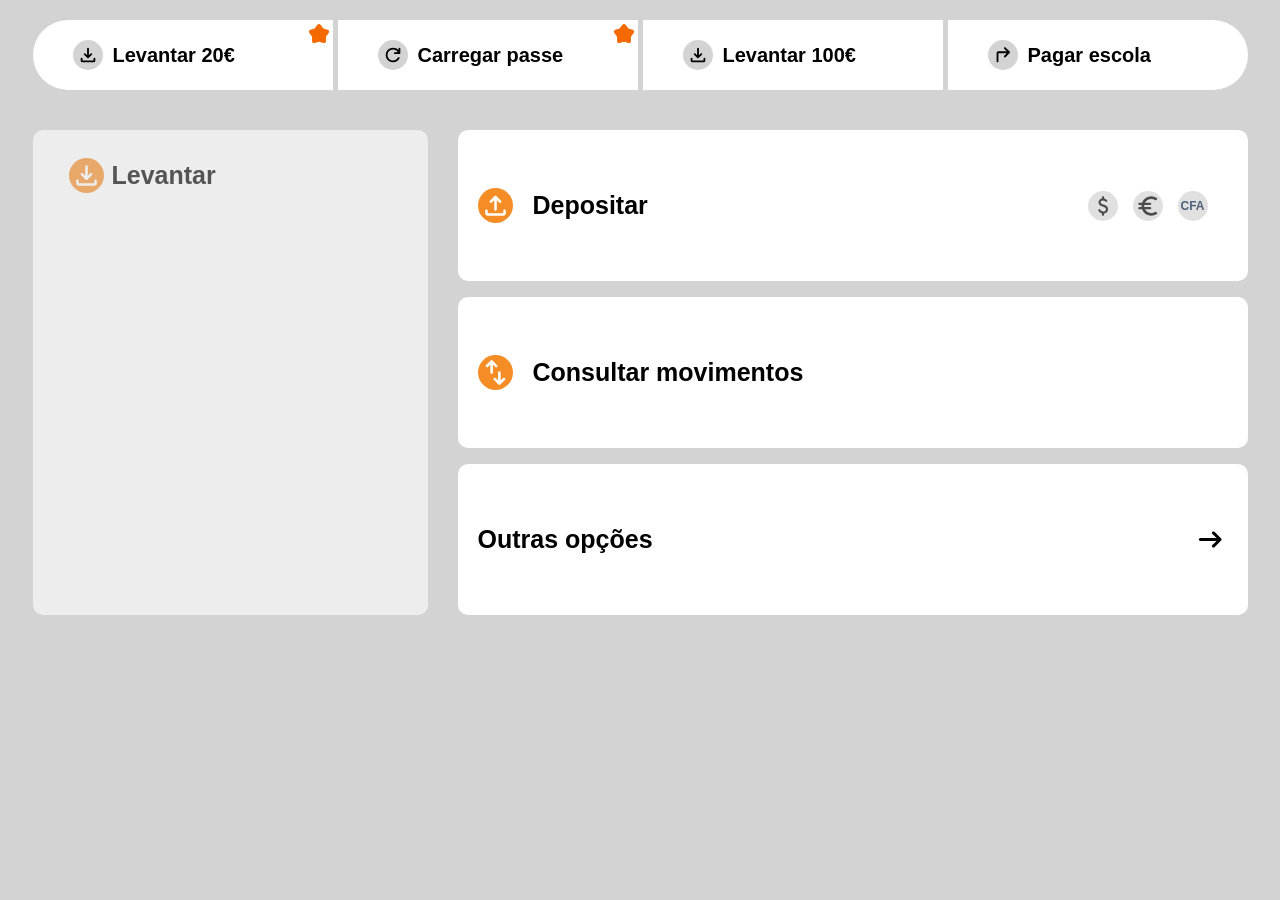
<file: BankingUI/Index.html>
<!doctype html>
<html lang="en">
  <head>
    <meta charset="UTF-8" />
    <meta name="viewport" content="width=device-width, initial-scale=1.0" />
    <title>Banking UI</title>
    <link rel="stylesheet" href="Styles.css" />
    <script src="script.js" defer></script>
  </head>
  <body>
    <header>
      <ul class="navTop">
        <li>
          <button class="navButton" style="border-radius: 200px 0px 0px 200px">
            <img
              src="icons/kid_star_24dp_F56A00_FILL1_wght400_GRAD0_opsz24.svg"
              alt=""
              style="position: absolute; top: 2px; right: 2px"
            />
            <img
              src="icons/MaterialSymbolsDownloadRounded.svg"
              alt=""
              style="
                padding: 4px;
                background-color: #d4d3d3;
                border-radius: 100px;
                width: 30px;
                height: 30px;
              "
            />
            Levantar 20€
          </button>
        </li>
        <li>
          <button class="navButton">
            <img
              src="icons/kid_star_24dp_F56A00_FILL1_wght400_GRAD0_opsz24.svg"
              alt=""
              style="position: absolute; top: 2px; right: 2px"
            />
            <img
              src="icons/MaterialSymbolsRefreshRounded.svg"
              alt=""
              style="
                padding: 4px;
                background-color: #d4d3d3;
                border-radius: 100px;
                width: 30px;
                height: 30px;
              "
            />Carregar passe
          </button>
        </li>
        <li>
          <button class="navButton">
            <img
              src="icons/MaterialSymbolsDownloadRounded.svg"
              alt=""
              style="
                padding: 4px;
                background-color: #d4d3d3;
                border-radius: 100px;
                width: 30px;
                height: 30px;
              "
            />Levantar 100€
          </button>
        </li>
        <li>
          <button class="navButton" style="border-radius: 0px 200px 200px 0px">
            <img
              src="icons/MaterialSymbolsArrowTopRightRounded.svg"
              alt=""
              style="
                padding: 4px;
                background-color: #d4d3d3;
                border-radius: 100px;
                width: 30px;
                height: 30px;
              "
            />
            Pagar escola
          </button>
        </li>
      </ul>
    </header>
    <main>
      <div class="wrapper">
        <nav>
          <ul id="mainList">
            <li class="expand">
              <button class="btn-toggle" id="btnToggle">
                <img
                  src="icons/MaterialSymbolsDownloadRounded.svg"
                  alt=""
                  class="icon"
                />Levantar
              </button>
              <div class="expand-amounts">
                <button class="amount-btn">10 €</button>
                <button class="amount-btn">50 €</button>
                <button class="amount-btn">200 €</button>
              </div>
              <button class="outras-quantias">
                Outras quantias
                <img
                  src="icons/MaterialSymbolsArrowRightAltRounded.svg"
                  alt=""
                  class="icon-right"
                />
              </button>
            </li>

            <li class="simple-container">
              <ul class="simple-list">
                <li class="simple">
                  <button>
                    <img
                      src="icons/MaterialSymbolsUploadRounded.svg"
                      alt=""
                      class="icon"
                    />Depositar
                    <div class="group-icon">
                      <img
                        src="icons/MaterialSymbolsAttachMoneyRounded.svg"
                        alt=""
                        class="icon-group"
                      />
                      <img
                        src="icons/MaterialSymbolsEuroSymbolRounded.svg"
                        alt=""
                        class="icon-group"
                      />
                      <div class="icon-group">
                        <span>CFA</span>
                      </div>
                    </div>
                  </button>
                </li>
                <li class="simple">
                  <button>
                    <img
                      src="icons/MaterialSymbolsSwapVertRounded.svg"
                      alt=""
                      class="icon"
                    />Consultar movimentos
                  </button>
                </li>
                <li class="simple">
                  <button>
                    Outras opções
                    <img
                      src="icons/MaterialSymbolsArrowRightAltRounded.svg"
                      alt=""
                      class="icon-right"
                    />
                  </button>
                </li>
              </ul>
            </li>
          </ul>
        </nav>
      </div>
    </main>
    <!-- <main> 
      <div class="mainGrid">
        <div class="div1">
          <div class="raise">
            <img
              src="icons/MaterialSymbolsDownloadRounded.svg"
              alt=""
              class="icon"
            />Levantar
          </div>
          <div class="extraContent">
            <button class="extraItems">10 €</button>
            <button class="extraItems">50 €</button>
            <button class="extraItems">200 €</button>
          </div>
          <button class="extraContent2">
            Outras quantias<img
              src="icons/MaterialSymbolsArrowRightAltRounded.svg"
              alt=""
              class="icon-right"
            />
          </button>
        </div>
        <div class="div2">
          <ul class="secondBtns">
            <li>
              <button class="listBtn">
                <img
                  src="icons/MaterialSymbolsUploadRounded.svg"
                  alt=""
                  class="icon"
                />Depositar
                <div class="group-icon">
                  <img
                    src="icons/MaterialSymbolsAttachMoneyRounded.svg"
                    alt=""
                    class="icon-group"
                  />
                  <img
                    src="icons/MaterialSymbolsEuroSymbolRounded.svg"
                    alt=""
                    class="icon-group"
                  />
                  <div class="icon-group">
                    <span>CFA</span>
                  </div>
                </div>
              </button>
            </li>
            <li>
              <button class="listBtn">
                <img
                  src="icons/MaterialSymbolsSwapVertRounded.svg"
                  alt=""
                  class="icon"
                />Consultar movimentos
              </button>
            </li>
            <li>
              <button class="listBtn">
                Outras opções
                <img
                  src="icons/MaterialSymbolsArrowRightAltRounded.svg"
                  alt=""
                  class="icon-right"
                />
              </button>
            </li>
          </ul>
        </div>
      </div>
    </main>-->
  </body>
</html>
</file>
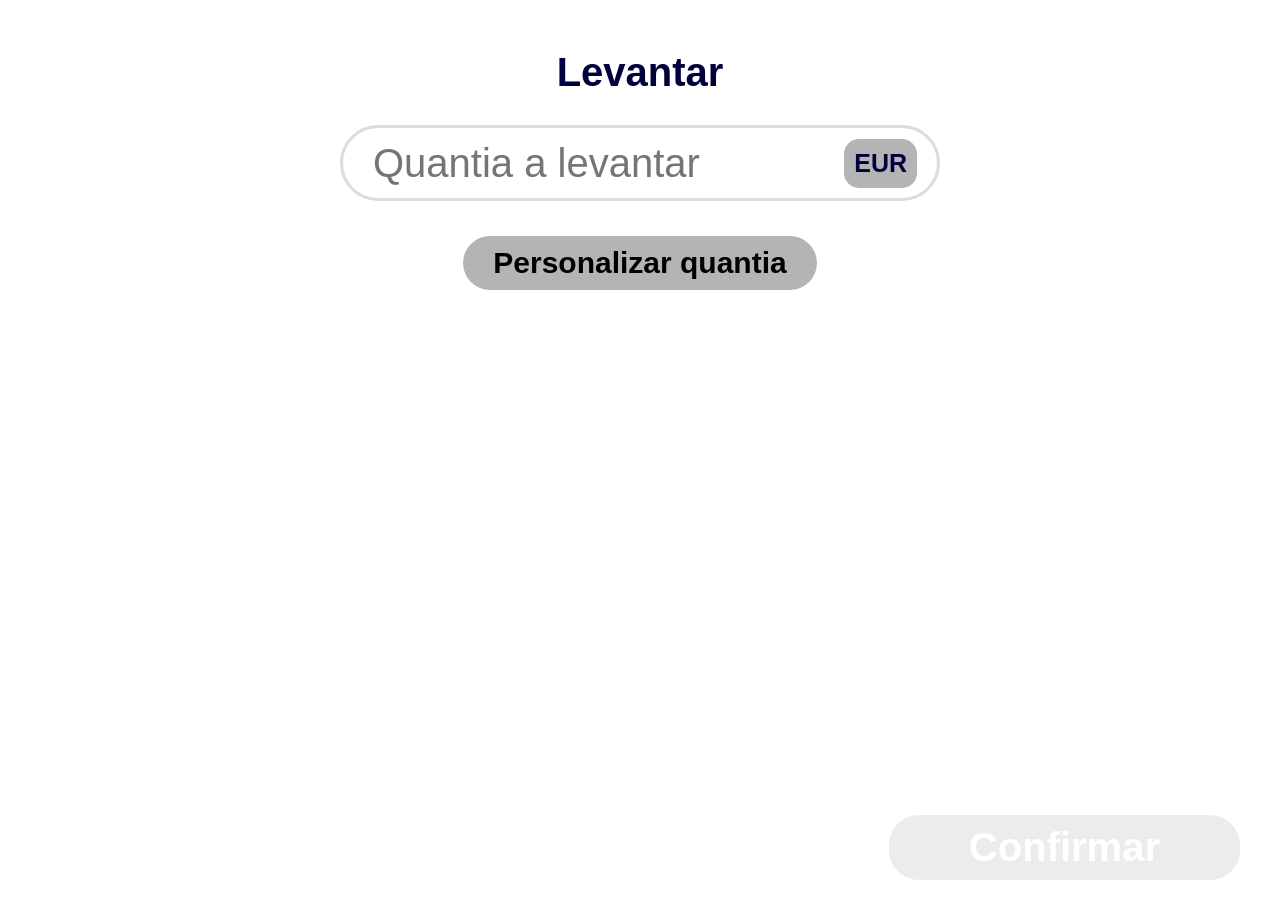
<file: BanknoteConfig/index.html>
<!doctype html>
<html lang="pt">
  <head>
    <meta charset="UTF-8" />
    <meta name="viewport" content="width=device-width, initial-scale=1.0" />
    <title>Seleção de notas</title>
    <link rel="stylesheet" href="style.css" />
    <script src="script.js" defer></script>
  </head>
  <body>
    <main>
      <section class="container">
        <h1>Levantar</h1>

        <div class="notesInput" id="notesInput">
          <input
            type="number"
            placeholder="Quantia a levantar"
            id="amount"
          />
          <span class="icon">EUR</span>
        </div>

        <span id="maxMessage" class="maxMessage"></span>

        <button class="personalize" id="personalize">
          Personalizar quantia
        </button>
      </section>

      <section class="notesOptions">
        <ul class="notesGroup" id="notesGroup"></ul>
      </section>
    </main>

    <footer>
      <button class="continue unavailable" id="confirm" type="button">
        Confirmar
      </button>
    </footer>
  </body>
</html>
</file>
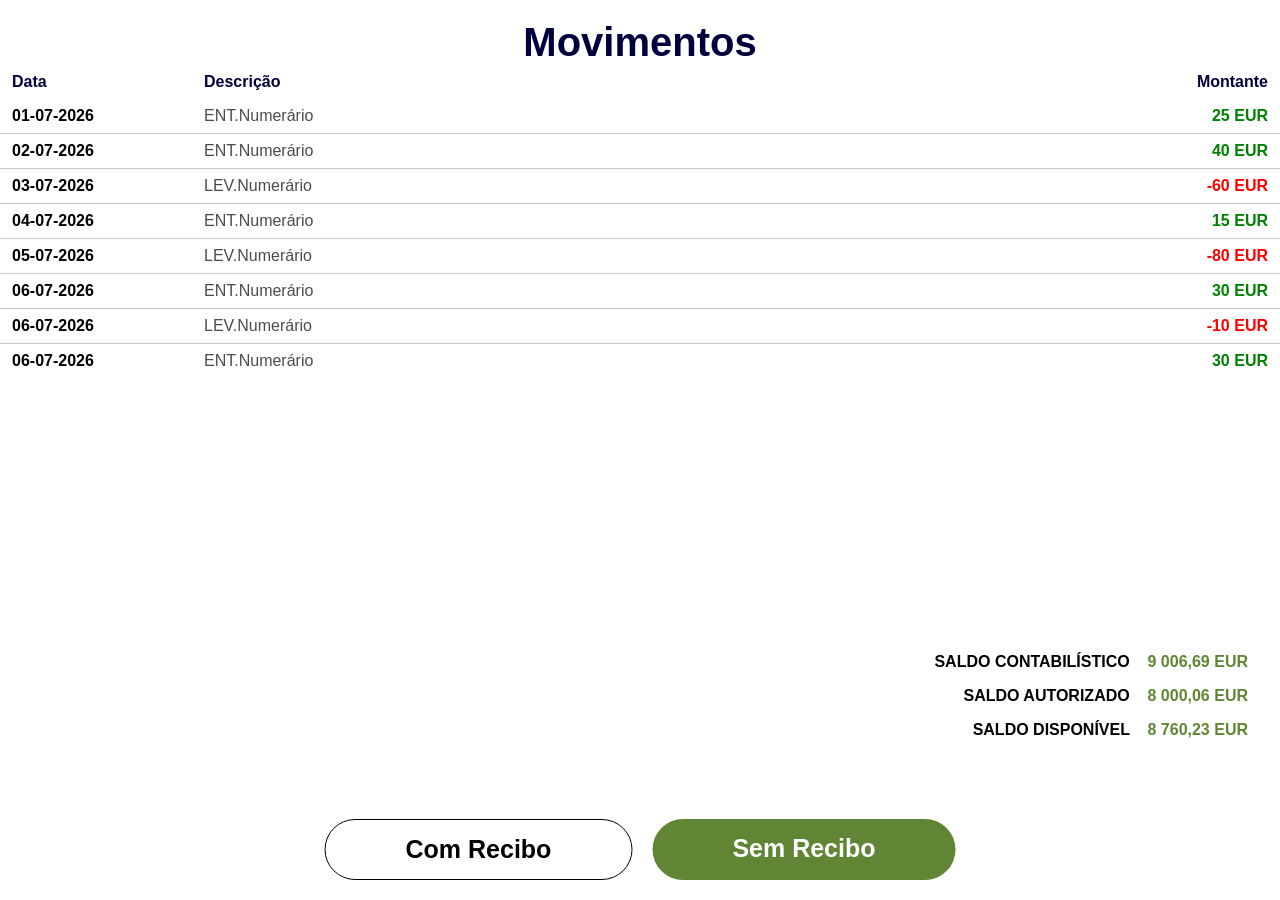
<file: BankTransaction/index.html>
<!doctype html>
<html lang="en">
  <head>
    <meta charset="UTF-8" />
    <meta name="viewport" content="width=device-width, initial-scale=1.0" />
    <title>Document</title>
    <link rel="stylesheet" href="style.css" />
    <script src="script.js"></script>
  </head>
  <body>
    <main>
      <section class="container">
        <h1>Movimentos</h1>
        <table>
          <thead>
            <tr>
              <th>Data</th>
              <th>Descrição</th>
              <th>Montante</th>
            </tr>
          </thead>
          <tbody class="mainTable"></tbody>
          <tfoot class="footer-fixed">
            <!-- <tr>
              <td colspan="2"></td>
              <td class="saldo">
                <span class="label">SALDO CONTABILÍSTICO&nbsp&nbsp&nbsp</span>
                <span class="value">9 130,83€</span>
              </td>
            </tr>
            <tr>
              <td colspan="2"></td>
              <td class="saldo">
                <span class="label">SALDO AUTORIZADO&nbsp&nbsp&nbsp</span>
                <span class="value">9 130,83€</span>
              </td>
            </tr>
            <tr>
              <td colspan="2"></td>
              <td class="saldo">
                <span class="label">SALDO DISPONÍVEL&nbsp&nbsp&nbsp</span>
                <span class="value">9 130,83€</span>
              </td>
            </tr> -->
          </tfoot>
        </table>
      </section>
    </main>
    <footer>
      <section>
        <div>
          <button class="recibo">Com Recibo</button>
          <button class="naoRecibo">Sem Recibo</button>
        </div>
      </section>
    </footer>
  </body>
</html>
</file>
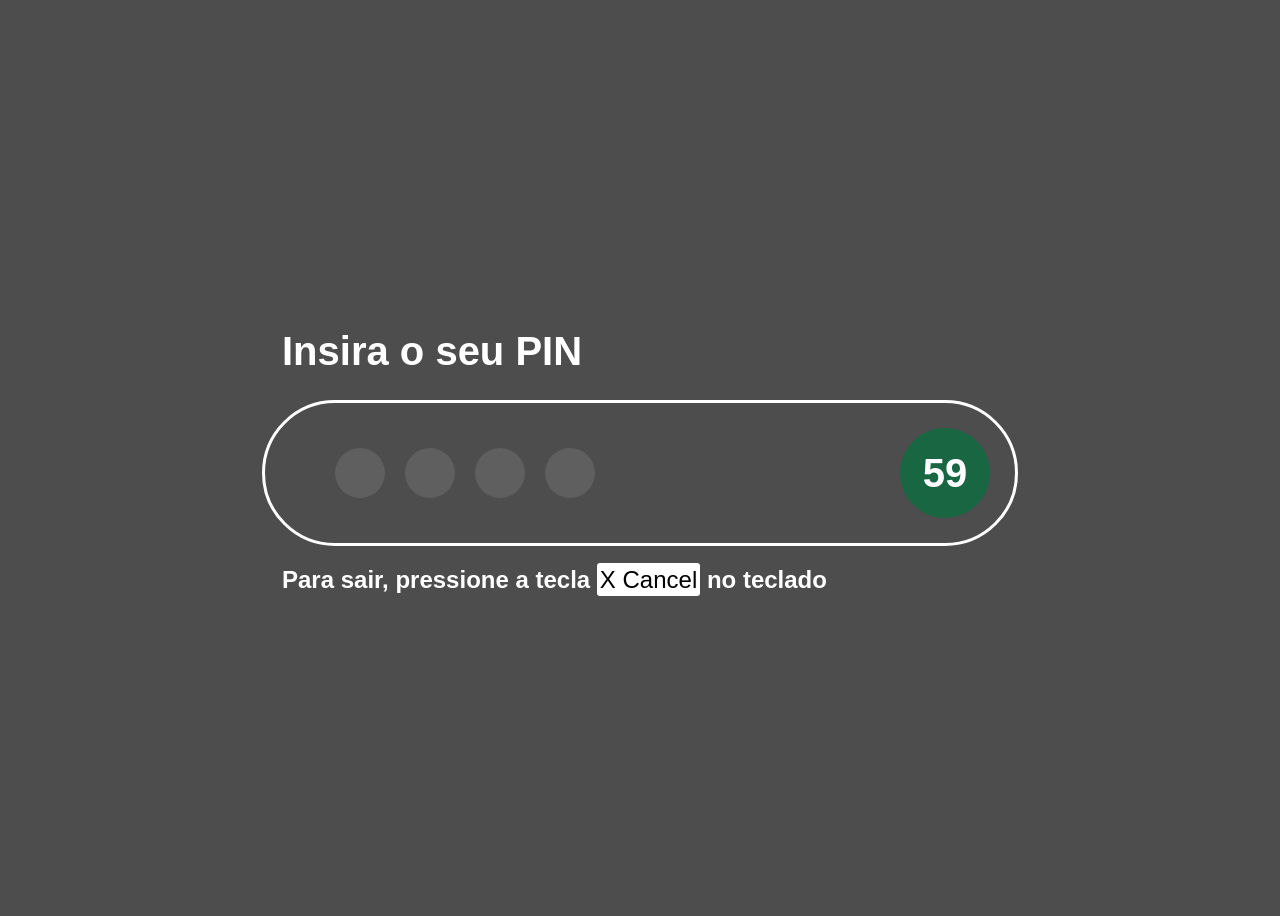
<file: PasswordTimer-Alt/index.html>
<!doctype html>
<html lang="en">
  <head>
    <meta charset="UTF-8" />
    <meta name="viewport" content="width=device-width, initial-scale=1.0" />
    <title>Document</title>
    <link rel="stylesheet" href="style.css" />
    <script src="script.js " defer></script>
  </head>
  <body>
    <main>
        <h1>Insira o seu PIN</h1>
    <div class="PassInput">
      <div class="pin-wrapper">
        <div class="pin-dots">
          <div class="dot"></div>
          <div class="dot"></div>
          <div class="dot"></div>
          <div class="dot"></div>
        </div>
        <input id="pin" type="number" maxlength="4" inputmode="numeric"" />
      </div>
      <div id="app"></div>
    </div>
    <h2>Para sair, pressione a tecla <span class="cancel">X Cancel</span> no teclado</h2>
    </main>
    
  </body>
</html>
</file>
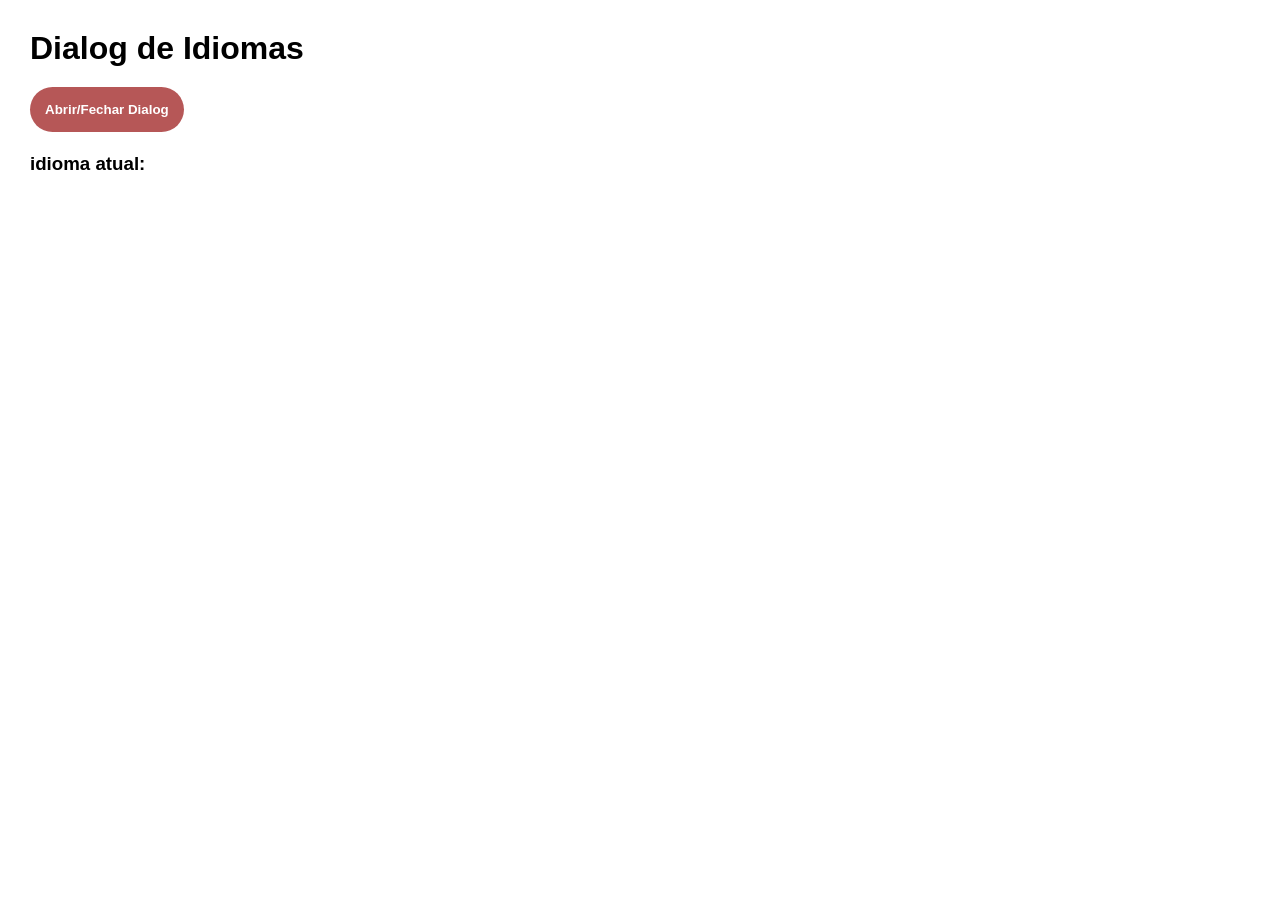
<file: TranslationDialog/index.html>
<!doctype html>
<html lang="en">
  <head>
    <meta charset="UTF-8" />
    <meta name="viewport" content="width=device-width, initial-scale=1.0" />
    <title>Dialog Tradução</title>
    <link rel="stylesheet" href="style.css" />
    <script src="script.js" defer></script>
  </head>
  <body id="body">
    <main>
      <h1>Dialog de Idiomas</h1>
      <button id="button-dialog">Abrir/Fechar Dialog</button>
      <h3>idioma atual: <span id="idioma"></span></h3>
      <dialog id="dialog">
        <h2>Escolha o seu idioma</h2>

        <ul>
          <li class="lang-buttons">
            <button class="lenguage-btn">
              <span>Português</span><img src="images/pt.png" alt="" />
            </button>
          </li>
          <li class="lang-buttons">
            <button class="lenguage-btn">
              <span>Français</span><img src="images/fr.png" alt="" />
            </button>
          </li>
          <li class="lang-buttons">
            <button class="lenguage-btn">
              <span>Español</span><img src="images/es.png" alt="" />
            </button>
          </li>
          <li class="lang-buttons">
            <button class="lenguage-btn">
              <span>English</span><img src="images/en.png" alt="" />
            </button>
          </li>
        </ul>
        <div class="buttons">
          <button class="cancel">
            <img
              class="icon"
              src="icons/MaterialSymbolsCloseRounded.svg"
              alt=""
            />Cancelar
          </button>
          <button class="continue">
            Continuar
            <img
              class="icon"
              src="icons/MaterialSymbolsArrowRightAltRounded.svg"
              alt=""
            />
          </button>
        </div>
      </dialog>
    </main>
  </body>
</html>
</file>
<file: BankingUI/Styles.css>
* {
  padding: 0;
  margin: 0;
  line-height: 1;
  box-sizing: border-box;
}

body {
  font-family: Arial, Helvetica, sans-serif;
  line-height: 1.6;
  background-color: #d4d3d3;
  color: #011d40;
  font-weight: bold;
  min-height: 100vh;
  display: flex;
  flex-direction: column;
}

/* ── Nav topo ─────────────────────────────────────────── */
.navTop {
  list-style: none;
  display: flex;
  gap: 5px;
  justify-content: center;
  margin-top: 20px;
}

.navButton {
  background-color: #ffffff;
  font-size: 20px;
  font-family: inherit;
  font-weight: bold;
  border: none;
  padding: 20px 40px;
  width: 300px;
  display: flex;
  align-items: center;
  gap: 10px;
  position: relative;
  cursor: pointer;
}

.navButton:hover {
  background-color: #ffffffa9;
}

/* ── Wrapper / main ───────────────────────────────────── */
main {
  display: flex;
  justify-content: center;
  flex: 1;           /* ocupa todo o espaço que sobra após o header */
  padding-bottom: 40px;
  overflow: hidden;
}

.wrapper {
  margin-top: 40px;
  width: 1215px;
  height: 100%;
}

.wrapper nav,
.wrapper nav #mainList {
  height: 100%;
}

/* ── Grid principal ───────────────────────────────────── */
#mainList {
  list-style: none;
  display: grid;
  gap: 1.25rem 30px;
  grid-template-columns: 2fr 4fr;
grid-template-rows: 1fr;
height: 100%;
transition: grid-template-columns 0.4s ease;
}

/* Estado expandido */
#mainList[data-expand="true"] {
  grid-template-columns: 3fr 3fr;
}

.expand           { grid-column: 1; }
.simple-container { grid-column: 2; }

/* ── Bloco expandível ─────────────────────────────────── */
.expand {
  background: #fff;
  border-radius: 0.625rem;
  transition: all 0.3s ease;
  display: flex;
  flex-direction: column;
  padding: 1.25rem;
  gap: 0.75rem;
  overflow: hidden;
  opacity: .6;
}

.btn-toggle {
  font-family: inherit;
  font-size: 25px;
  font-weight: bold;
  border: 0;
  background-color: #ffffff;
  width: fit-content;
  padding: 0.5rem 1rem;
  border-radius: 0.625rem;
  cursor: pointer;
  display: flex;
  align-items: center;
  gap: 0.5rem;
}

.btn-toggle:hover {
  background-color: #ffffffa9;
}

.expand-amounts {
  display: flex;
  gap: 0.5rem;
  flex: 1;
}

.amount-btn {
  font-family: inherit;
  font-size: 30px;
  font-weight: bold;
  border: 0;
  background-color: #d4d3d3;
  border-radius: 0.625rem;
  cursor: pointer;
  display: flex;
  justify-content: center;
  align-items: center;
  padding: 0 1.25rem;
  flex: 1;
  width: 100%;
  height: 170px;
  margin-top: 40px;
}

.amount-btn:hover {
  background-color: #ffffff98;
}

.outras-quantias {
  font-family: inherit;
  font-size: 1.5rem;
  font-weight: bold;
  border: 0;
  background-color: #d4d3d3;
  border-radius: 0.625rem;
  cursor: pointer;
  display: flex;
  align-items: center;
  justify-content: space-between;
  padding: 0.75rem 1.25rem;
  width: 100%;
  height: 100px;
  margin-bottom: 60px;
}

.outras-quantias:hover {
  background-color: #ffffffa9;
}

.icon-right {
  width: 24px;
  height: 24px;
}

/* ── Botões internos — só visíveis quando expandido ───── */
.expand-amounts,
.outras-quantias {
  opacity: 0;
  pointer-events: none;
  transition: opacity 0.3s ease 0s;
}
 
#mainList[data-expand="true"] .expand-amounts,
#mainList[data-expand="true"] .outras-quantias {
  opacity: 1;
  pointer-events: auto;
  transition: opacity 0.3s ease 0.4s;
}

#mainList[data-expand="true"] .expand{
  opacity: 1;
}

/* ── Bloco dos simples ────────────────────────────────── */

.simple-list {
  height: 100%;
}

.icon {
  padding: 2px;
  background-color: #0b72d9;
  width: 35px;
  height: 35px;
  border-radius: 100px;
  filter: invert(100%);
}

.icon-group {
  width: 30px;
  height: 30px;
  padding: 2px;
  margin-left: auto;
  background-color: #d4d3d3;
  border-radius: 100px;
  display: flex;
  align-items: center;
  justify-content: center;
}

.group-icon {
  margin-left: auto;
  margin-right: 20px;
  filter: opacity(70%);
  display: flex;
  gap: 15px;
}

.icon-group span {
  font-size: 12px;
  font-weight: bold;
  color: #011d40;
  line-height: 1;
}

.icon-right {
  width: 35px;
  height: 35px;
  margin-left: auto;
}

/* ul interno sem estilos de grid herdados */
.simple-list {
  list-style: none;
  display: flex;
  flex-direction: column;
  height: 100%;
  gap: 1rem;
}

.simple {
  flex: 1;
  display: flex;
}

.simple button {
  font-family: inherit;
  font-size: 25px;
  font-weight: bold;
  border: 0;
  background-color: #fff;
  padding: 0.625rem 1.25rem;
  border-radius: 0.625rem;
  cursor: pointer;
  display: flex;
  width: 100%;
  height: 100%;
  align-items: center;
  gap: 20px;
}

.simple button:hover {
  background-color: #ffffffa9;
}
/*
.extraContent {
  display: flex;
  gap: 10px;
  max-height: 0;
  opacity: 0;
  overflow: hidden;
  position: absolute;
  bottom: 200px;
  padding: 0 30px;
}

.extraContent2 {
  display: flex;
  gap: 10px;
  max-height: 0;
  opacity: 0;
  position: absolute;
  bottom: 60px;
  left: 30px;
  right: 30px;
}

.raise {
  background-color: #ffffff;
  width: 100%;
  height: 100%;
  border: none;
  border-radius: 20px;
  display: flex;
  justify-content: flex-start;
  padding: 30px 50px;
  font-size: 30px;
  gap: 10px;
  opacity: 0.8;
  cursor: pointer;
  overflow: hidden;
} */
/*  

main {
  justify-items: center;
}

.mainGrid {
  display: grid;
  grid-template-columns: 4fr 8fr; 
  grid-template-rows: 1fr;
  width: 1215px;
  height: 450px;
  margin-top: 40px;
  gap: 10px;
  transition: grid-template-columns 0.4s ease; 
}

.mainGrid.expanded {
  grid-template-columns: 6fr 6fr;
}

.div1 {
  grid-column: 1; 
  display: flex;
  flex-direction: column;
  justify-content: flex-start;
  height: 100%;
  position: relative;
  overflow: hidden;
}

.div2 {
  grid-column: 2; 
  height: 100%;
}



.div1.expanded .extraContent {
  max-height: 300px;
  opacity: 1;
  bottom: 200px;
  display: flex;
  gap: 10px;
  padding: 0 30px;
  transition:
    max-height 0.4s ease 0.4s,
    opacity 0.4s ease 0.4s;
}

.div1 .extraItems {
  display: flex;
  border: none;
  max-height: 300px;
  opacity: 1;
  padding: 20px 44px;
  background-color: #d4d3d3;
  height: 150px;
  border-radius: 16px;
  font-size: 40px;
  align-items: center;
  white-space: nowrap;
  overflow: hidden;
  text-overflow: ellipsis;
}

.div1.expanded .extraContent2 {
  border: none;
  max-height: 300px;
  opacity: 1;
  padding: 20px;
  bottom: 60px;
  left: 30px;
  right: 30px;
  background-color: #d4d3d3;
  height: 100px;
  border-radius: 16px;
  font-size: 30px;
  align-items: center;
  transition:
    max-height 0.4s ease 0.4s,
    opacity 0.4s ease 0.4s;
}

.div1.expanded .raise {
  opacity: 1;
}



.secondBtns {
  height: 100%;
  display: flex;
  flex-direction: column;
  padding: 0;
  margin: 0;
  list-style: none;
  gap: 10px;
}

.secondBtns li {
  flex: 1;
}

.listBtn {
  width: 100%;
  height: 100%;
  border: none;
  background-color: #ffffff;
  border-radius: 20px;
  display: flex;
  align-items: center;
  justify-content: flex-start;
  padding: 0 16px;
  font-size: 30px;
  gap: 10px;
}
</file>
<file: BanknoteConfig/style.css>
@keyframes horizontal-shaking {
  0% {
    transform: translateX(0);
  }
  25% {
    transform: translateX(5px);
  }
  50% {
    transform: translateX(-5px);
  }
  75% {
    transform: translateX(5px);
  }
  100% {
    transform: translateX(0);
  }
}

* {
  box-sizing: border-box;
  margin: 0;
  padding: 0;
}

body {
  font-family: Arial, Helvetica, sans-serif;
  color: rgb(0, 0, 60);
  font-weight: 700;
}

.container {
  display: flex;
  flex-direction: column;
  align-items: center;
  justify-content: center;
  justify-items: center;
  gap: 30px;
  margin-top: 50px;
}

h1 {
  font-size: 40px;
  font-weight: 700;
}

input,
input:focus {
  width: 400px;
  height: 50px;
  border: none;
  outline: none;
  font-size: 40px;
  margin-left: 20px;
  font-weight: 700;
}

input::-webkit-outer-spin-button,
input::-webkit-inner-spin-button {
  -webkit-appearance: none;
  margin: 0;
}

input[type="number"] {
  -moz-appearance: textfield;
}

.notesInput.input-shake {
  animation: horizontal-shaking 0.3s;
}

.input-shake {
  animation: horizontal-shaking 0.3s;
}

input::placeholder {
  font-weight: normal;
}

.notesInput {
  display: flex;
  padding: 10px;
  align-items: center;
  justify-content: space-between;
  border: #dadce0 3px solid;
  border-radius: 70px;
  width: 600px;
}

.icon {
  padding: 10px;
  font-size: 25px;
  font-weight: 700;
  background-color: #b4b4b4;
  margin-right: 10px;
  border-radius: 15px;
  text-transform: uppercase;
}

.personalize {
  padding: 10px 30px;
  font-size: 30px;
  border: none;
  border-radius: 30px;
  background-color: #b4b4b4;
  font-weight: bold;
  cursor: pointer;
}

footer {
  position: fixed;
  right: 40px;
  bottom: 20px;
}

.continue {
  padding: 10px 80px;
  font-size: 40px;
  border: none;
  color: white;
  border-radius: 30px;
  background-color: #f78c24;
  font-weight: bold;
  opacity: 0.4;
  pointer-events: none;
}

.continue.available {
  opacity: 1;
  pointer-events: all;
  cursor: pointer;
}

.continue.unavailable {
  opacity: 0.4;
  pointer-events: none;
}

.notesGroup {
  list-style: none;
  display: grid;
  grid-template-columns: 1fr 1fr;
  width: 600px;
  margin: 30px auto 0;
  gap: 20px;
  justify-content: center;
  opacity: 0;
}

.notesItem {
  display: flex;
  align-items: center;
  height: 100px;
  border: 2px solid #b4b4b4;
  border-radius: 999px;
  background-color: #ffffff;
  position: relative;
  overflow: visible;
}

.notesItem button {
  width: 70px;
  height: 100px;
  border: none;
  cursor: pointer;
  background-color: transparent;
}

.notesItem span {
  flex: 1;
  text-align: center;
  font-size: 45px;
  font-weight: bold;
}

.notesItem button:first-child {
  font-size: 30px;
  border-right: 2px solid #b4b4b463;
  /*  */
}

.notesItem button.belowZero {
  background-color: rgba(180, 180, 180, 0.603);
  opacity: 0.6;
  cursor: not-allowed;
  border-radius: 70px 0 0 70px;
}

.notesItem button:last-child {
  font-size: 30px;
  border-left: 2px solid #b4b4b463;
}

.moreLess {
  display: flex;
  align-items: center;
  justify-content: center;
  cursor: pointer;
}

.notesQuant {
  position: absolute;
  padding: 25px;
  top: -25px;
  right: 45px;
  width: 30px;
  height: 30px;
  background-color: #535353;
  color: white;
  border-radius: 50%;
  display: flex;
  align-items: center;
  justify-content: center;
  font-size: 25px;
  font-weight: bold;
  z-index: 10;
}

.maxMessage {
  font-weight: bold;
  color: darkred;
  margin-top: -25px;
}

.unavailable {
  pointer-events: none;
  background-color: rgba(128, 128, 128, 0.363);
  opacity: 0.6;
}
</file>
<file: BankTransaction/style.css>
* {
  box-sizing: border-box;
  margin: 0;
  padding: 0;
}

body {
  font-family: Arial, Helvetica, sans-serif;
  color: rgb(0, 0, 60);
  font-weight: 700px;
}

h1 {
  font-size: 40px;
  font-weight: 700;
}

.container {
  display: flex;
  flex-direction: column;
  align-items: center;
  justify-content: center;
  justify-items: center;
  gap: 0px;
  margin-top: 20px;
}

table {
  width: 100%;
  border-collapse: collapse;
}

th,
td {
  padding: 8px 12px;
}

td {
  color: black;
}

th:nth-child(1),
td:nth-child(1) {
  text-align: left;
  width: 15%;
  font-weight: 700;
}

th:nth-child(2),
td:nth-child(2) {
  text-align: left;
}

th:nth-child(3),
td:nth-child(3) {
  text-align: right;
  width: 20%;
  font-weight: 700;
}

tbody tr:not(:last-child) {
  border-bottom: 1px solid rgba(0, 0, 0, 0.212);
}

.footer-fixed {
  position: fixed;
  bottom: 17%;
  right: 20px;
  text-align: right;
}

td.saldo {
  white-space: nowrap;
  text-align: right;
  border: none;
}

td.saldo .label,
td.saldo .value {
  display: inline;
  font-weight: 700;
}

td.saldo .value {
  color: #608635;
}

footer {
  position: fixed;
  bottom: 20px;
  left: 50%;
  transform: translateX(-50%);
  display: flex;
}

footer div {
  display: flex;
  gap: 20px;
}

footer button {
  display: flex;
  border: black 1px solid;
  font-size: 25px;
  padding: 15px 80px;
  border-radius: 50px;
  white-space: nowrap;
}

.recibo {
  background-color: transparent;
  font-weight: 700;
}

.naoRecibo {
  border: none;
  background-color: #608635;
  font-weight: 700;
  color: white;
}

.negative {
  color: red;
}

.positive {
  color: green;
}
</file>
<file: PasswordTimer-Alt/style.css>
body {
  font-family: sans-serif;
  display: grid;
  height: 100vh;
  place-items: center;
  background-color: #4d4d4d;
}

main {
  max-width: 800px;
  justify-items: start;
}

.base-timer {
  position: relative;
  width: 100px;
  height: 100px;
}

.base-timer__svg {
  width: 100%;
  height: 100%;
}

.base-timer__path-elapsed {
  fill: currentColor;
  transition: 1s linear all;
}

.base-timer__path-elapsed.green {
  color: rgb(25, 102, 67);
}

.base-timer__path-elapsed.orange {
  color: rgb(141, 115, 0);
}

.base-timer__path-elapsed.red {
  color: rgb(150, 0, 0);
}

.base-timer__label {
  position: absolute;
  width: 100px;
  height: 100px;
  top: 0;
  color: rgb(255, 255, 255);
  display: flex;
  align-items: center;
  justify-content: center;
  font-size: 40px;
  font-weight: bold;
}

h1 {
  color: #ffffff;
  font-size: 40px;
}

h2,
h1 {
  color: #ffffff;
  margin-left: 20px;
}

.cancel {
  color: black;
  border-radius: 3px;
  background-color: #ffffff;
  padding: 3px;
  font-weight: 400;
}

.PassInput {
  display: flex;
  border: rgb(255, 255, 255) 3px solid;
  padding: 20px;
  border-radius: 100px;
  align-items: center;
  justify-content: space-between;
  gap: 300px;
  margin: auto;
}

input:focus {
  outline: none;
}

.pin-wrapper {
  position: relative;
  display: inline-block;
  cursor: pointer;
}

.pin-dots {
  display: flex;
  gap: 20px;
  margin-left: 50px;
}

.dot {
  width: 50px;
  height: 50px;
  border-radius: 100px;
  background-color: #ffffff;
  opacity: 0.1;
}

.dot.filled {
  background: #ffffff;
  opacity: 1;
}

#pin {
  position: absolute;
  width: 100%;
  height: 100%;
  opacity: 0;
  cursor: pointer;
}
</file>
<file: TranslationDialog/style.css>
* {
  box-sizing: border-box;
  margin: 0;
  padding: 0;
}

body {
  padding: 30px;
  font-weight: bold;
  font-family: Arial, Helvetica, sans-serif;
}

h1 {
  margin-bottom: 20px;
}

#button-dialog {
  display: flex;
  align-items: center;
  border: none;
  padding: 15px;
  background-color: rgba(145, 0, 0, 0.658);
  color: white;
  font-weight: 700;
  border-radius: 100px;
  cursor: pointer;
  margin-bottom: 20px;
}

h2 {
  margin-bottom: 20px;
}

span {
  margin-left: 20px;
  font-size: 20px;
  font-weight: bold;
}

dialog {
  top: 60px;
  justify-self: center;
  padding: 20px;
  border: none;
  background-color: white;
  border-radius: 16px;
  box-shadow: 0px 0px 50px #00000034;
  width: 512px;
}

.lenguage-btn {
  display: flex;
  width: 100%;
  align-items: center;
  justify-content: space-between;
  border: none;
  padding: 15px;
  background-color: rgba(0, 0, 0, 0.048);
  border-radius: 100px;
  cursor: pointer;
}

ul {
  display: flex;
  flex-direction: column;
  list-style: none;
  gap: 20px;
}

img {
  width: 45px;
}

.buttons {
  display: flex;
  justify-content: center;
  gap: 20px;
  margin-top: 20px;
}

.buttons button {
  display: flex;
  width: 100%;
  align-items: center;
  justify-content: space-between;
  border: none;
  padding: 5px;
  background-color: rgba(0, 0, 0, 0.048);
  border-radius: 100px;
  cursor: pointer;
  font-size: 20px;
  font-weight: bold;
}

.icon {
  width: 30px;
}

button.cancel {
  display: flex;
  padding-right: 50px;
  padding-left: 10px;
  border: black solid 2px;
  background-color: transparent;
}

button.continue {
  display: flex;
  padding-left: 50px;
  padding-right: 10px;
  background-color: #f68c23;
  color: white;
}

button.continue img.icon {
  filter: invert(100%);
}

.active {
  background-color: rgb(71, 71, 71);
  color: white;
}

dialog::backdrop {
  background-color: rgba(0, 0, 0, 0.596);
  backdrop-filter: blur(10px);
}
</file>
